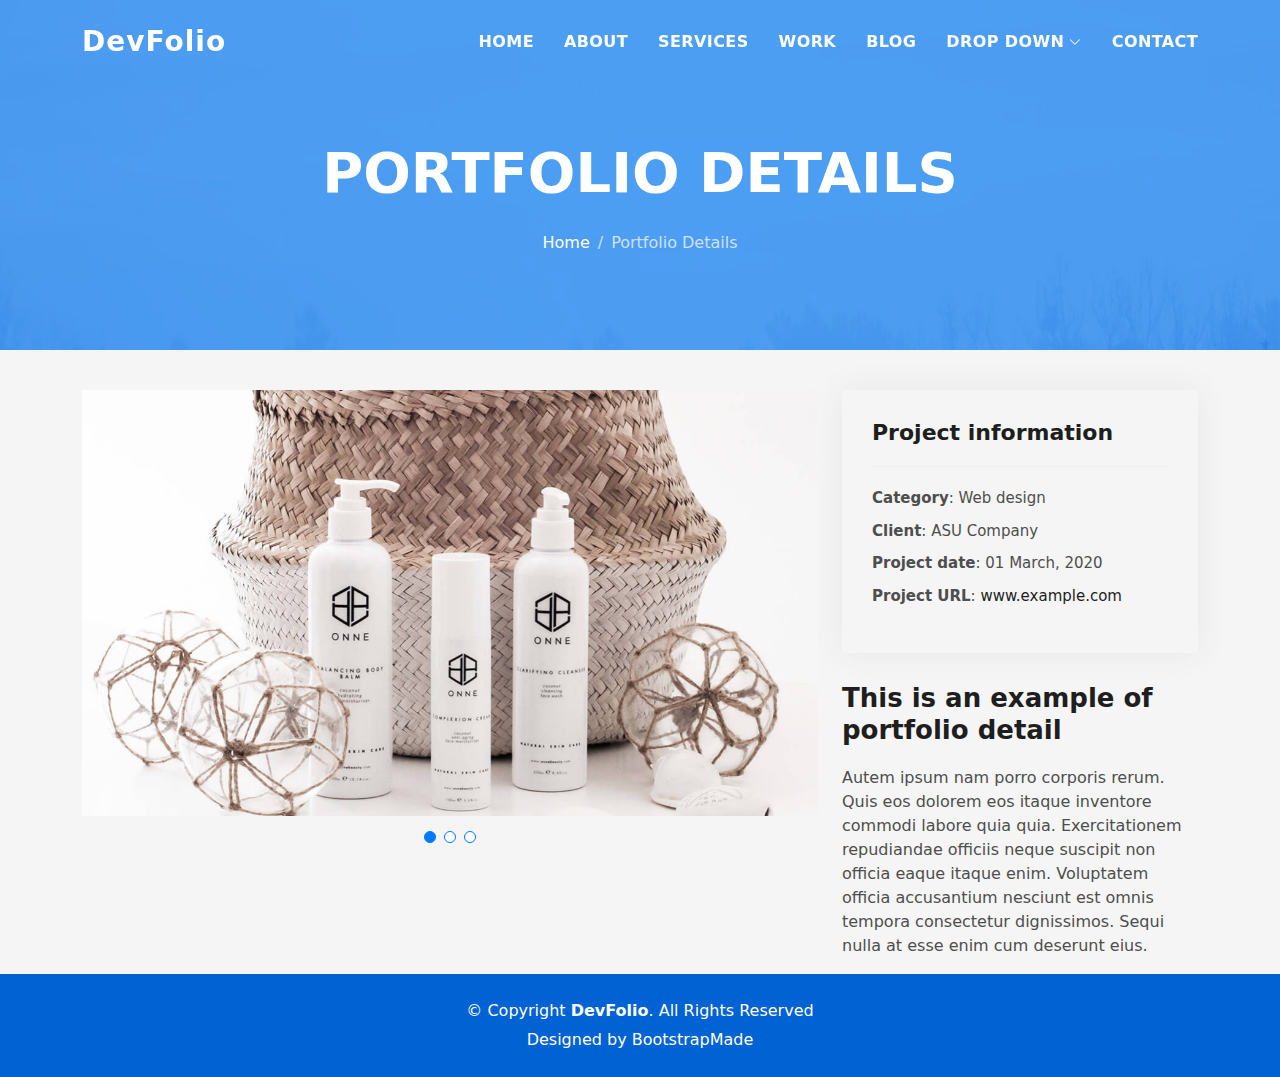
<file: portfolio-details.html>
<!DOCTYPE html>
<html lang="en">

<head>
  <meta charset="utf-8">
  <meta content="width=device-width, initial-scale=1.0" name="viewport">

  <title>DevFolio Bootstrap Portfolio Template - Portfolio Details</title>
  <meta content="" name="description">
  <meta content="" name="keywords">

  <!-- Favicons -->
  <link href="assets/img/favicon.png" rel="icon">
  <link href="assets/img/apple-touch-icon.png" rel="apple-touch-icon">

  <!-- Vendor CSS Files -->
  <link href="assets/vendor/bootstrap/css/bootstrap.min.css" rel="stylesheet">
  <link href="assets/vendor/bootstrap-icons/bootstrap-icons.css" rel="stylesheet">
  <link href="assets/vendor/glightbox/css/glightbox.min.css" rel="stylesheet">
  <link href="assets/vendor/swiper/swiper-bundle.min.css" rel="stylesheet">

  <!-- Template Main CSS File -->
  <link href="assets/css/style.css" rel="stylesheet">

  <!-- =======================================================
  * Template Name: DevFolio
  * Updated: Nov 17 2023 with Bootstrap v5.3.2
  * Template URL: https://bootstrapmade.com/devfolio-bootstrap-portfolio-html-template/
  * Author: BootstrapMade.com
  * License: https://bootstrapmade.com/license/
  ======================================================== -->
</head>

<body>

  <!-- ======= Header ======= -->
  <header id="header" class="fixed-top">
    <div class="container d-flex align-items-center justify-content-between">

      <h1 class="logo"><a href="index.html">DevFolio</a></h1>
      <!-- Uncomment below if you prefer to use an image logo -->
      <!-- <a href="index.html" class="logo"><img src="assets/img/logo.png" alt="" class="img-fluid"></a>-->

      <nav id="navbar" class="navbar">
        <ul>
          <li><a class="nav-link scrollto " href="#hero">Home</a></li>
          <li><a class="nav-link scrollto" href="#about">About</a></li>
          <li><a class="nav-link scrollto" href="#services">Services</a></li>
          <li><a class="nav-link scrollto " href="#work">Work</a></li>
          <li><a class="nav-link scrollto " href="#blog">Blog</a></li>
          <li class="dropdown"><a href="#"><span>Drop Down</span> <i class="bi bi-chevron-down"></i></a>
            <ul>
              <li><a href="#">Drop Down 1</a></li>
              <li class="dropdown"><a href="#"><span>Deep Drop Down</span> <i class="bi bi-chevron-right"></i></a>
                <ul>
                  <li><a href="#">Deep Drop Down 1</a></li>
                  <li><a href="#">Deep Drop Down 2</a></li>
                  <li><a href="#">Deep Drop Down 3</a></li>
                  <li><a href="#">Deep Drop Down 4</a></li>
                  <li><a href="#">Deep Drop Down 5</a></li>
                </ul>
              </li>
              <li><a href="#">Drop Down 2</a></li>
              <li><a href="#">Drop Down 3</a></li>
              <li><a href="#">Drop Down 4</a></li>
            </ul>
          </li>
          <li><a class="nav-link scrollto" href="#contact">Contact</a></li>
        </ul>
        <i class="bi bi-list mobile-nav-toggle"></i>
      </nav><!-- .navbar -->

    </div>
  </header><!-- End Header -->

  <div class="hero hero-single route bg-image" style="background-image: url(assets/img/overlay-bg.jpg)">
    <div class="overlay-mf"></div>
    <div class="hero-content display-table">
      <div class="table-cell">
        <div class="container">
          <h2 class="hero-title mb-4">Portfolio Details</h2>
          <ol class="breadcrumb d-flex justify-content-center">
            <li class="breadcrumb-item">
              <a href="#">Home</a>
            </li>
            <li class="breadcrumb-item active">Portfolio Details</li>
          </ol>
        </div>
      </div>
    </div>
  </div>

  <main id="main">

    <!-- ======= Portfolio Details Section ======= -->
    <section id="portfolio-details" class="portfolio-details">
      <div class="container">

        <div class="row gy-4">

          <div class="col-lg-8">
            <div class="portfolio-details-slider swiper">
              <div class="swiper-wrapper align-items-center">

                <div class="swiper-slide">
                  <img src="assets/img/portfolio-details-1.jpg" alt="">
                </div>

                <div class="swiper-slide">
                  <img src="assets/img/portfolio-details-2.jpg" alt="">
                </div>

                <div class="swiper-slide">
                  <img src="assets/img/portfolio-details-3.jpg" alt="">
                </div>

              </div>
              <div class="swiper-pagination"></div>
            </div>
          </div>

          <div class="col-lg-4">
            <div class="portfolio-info">
              <h3>Project information</h3>
              <ul>
                <li><strong>Category</strong>: Web design</li>
                <li><strong>Client</strong>: ASU Company</li>
                <li><strong>Project date</strong>: 01 March, 2020</li>
                <li><strong>Project URL</strong>: <a href="#">www.example.com</a></li>
              </ul>
            </div>
            <div class="portfolio-description">
              <h2>This is an example of portfolio detail</h2>
              <p>
                Autem ipsum nam porro corporis rerum. Quis eos dolorem eos itaque inventore commodi labore quia quia. Exercitationem repudiandae officiis neque suscipit non officia eaque itaque enim. Voluptatem officia accusantium nesciunt est omnis tempora consectetur dignissimos. Sequi nulla at esse enim cum deserunt eius.
              </p>
            </div>
          </div>

        </div>

      </div>
    </section><!-- End Portfolio Details Section -->

  </main><!-- End #main -->

  <!-- ======= Footer ======= -->
  <footer>
    <div class="container">
      <div class="row">
        <div class="col-sm-12">
          <div class="copyright-box">
            <p class="copyright">&copy; Copyright <strong>DevFolio</strong>. All Rights Reserved</p>
            <div class="credits">
              <!--
              All the links in the footer should remain intact.
              You can delete the links only if you purchased the pro version.
              Licensing information: https://bootstrapmade.com/license/
              Purchase the pro version with working PHP/AJAX contact form: https://bootstrapmade.com/buy/?theme=DevFolio
            -->
              Designed by <a href="https://bootstrapmade.com/">BootstrapMade</a>
            </div>
          </div>
        </div>
      </div>
    </div>
  </footer><!-- End  Footer -->

  <div id="preloader"></div>
  <a href="#" class="back-to-top d-flex align-items-center justify-content-center"><i class="bi bi-arrow-up-short"></i></a>

  <!-- Vendor JS Files -->
  <script src="assets/vendor/purecounter/purecounter_vanilla.js"></script>
  <script src="assets/vendor/bootstrap/js/bootstrap.bundle.min.js"></script>
  <script src="assets/vendor/glightbox/js/glightbox.min.js"></script>
  <script src="assets/vendor/swiper/swiper-bundle.min.js"></script>
  <script src="assets/vendor/typed.js/typed.umd.js"></script>
  <script src="assets/vendor/php-email-form/validate.js"></script>

  <!-- Template Main JS File -->
  <script src="assets/js/main.js"></script>

</body>

</html>
</file>
<file: assets/css/style.css>
/**
* Template Name: DevFolio
* Updated: Nov 17 2023 with Bootstrap v5.3.2
* Template URL: https://bootstrapmade.com/devfolio-bootstrap-portfolio-html-template/
* Author: BootstrapMade.com
* License: https://bootstrapmade.com/license/
*/

/*--------------------------------------------------------------
# General
--------------------------------------------------------------*/
body {
  background-color: #f5f5f5;
  color: #4e4e4e;
}

h1,
h2,
h3,
h4,
h5,
h6 {
  color: #1e1e1e;
}

a {
  color: #1e1e1e;
  text-decoration: none;
  transition: all 0.5s ease-in-out;
}

a:hover {
  color: #0078ff;
  text-decoration: none;
  transition: all 0.5s ease-in-out;
}

.p-r {
  position: relative;
}

.color-a {
  text-decoration: none;
  color: #0078ff;
}

.color-d {
  color: #f5f5f5;
}

.color-text-a {
  text-decoration: none;
  color: #4e4e4e;
}

.box-shadow,
.card-blog,
.work-box,
.service-box,
.paralax-mf {
  box-shadow: 0 13px 8px -10px rgba(0, 0, 0, 0.1);
}

.box-shadow-a,
.button:hover {
  text-decoration: none;
  box-shadow: 0 0 0 4px #cde1f8;
}

.display-5 {
  font-size: 2.5rem;
  font-weight: 300;
  line-height: 1.1;
}

.display-6 {
  font-size: 2rem;
  font-weight: 300;
  line-height: 1.1;
}

.avatar {
  width: 32px;
  height: 32px;
  margin-right: 4px;
  overflow: hidden;
}

.bg-image {
  background-repeat: no-repeat;
  background-attachment: fixed;
  background-size: cover;
  background-position: center center;
}

@media (max-width: 1024px) {
  .bg-image {
    background-attachment: scroll;
  }
}

.overlay-mf {
  background-color: #0078ff;
}

.overlay-mf {
  position: absolute;
  top: 0;
  left: 0px;
  padding: 0;
  height: 100%;
  width: 100%;
  opacity: 0.7;
}

.paralax-mf {
  position: relative;
  padding: 8rem 0;
}

.display-table {
  width: 100%;
  height: 100%;
  display: table;
}

.table-cell {
  display: table-cell;
  vertical-align: middle;
}

/*--/ Sections /--*/
.sect-4 {
  padding: 4rem 0;
}

.sect-pt4 {
  padding-top: 4rem;
}

.sect-mt4 {
  margin-top: 4rem;
}

/*--/ Title s /--*/
.title-s {
  font-weight: 600;
  color: #1e1e1e;
  font-size: 1.1rem;
}

/*--/ Title A /--*/
.title-box {
  margin-bottom: 4rem;
}

.title-a {
  text-decoration: none;
  font-size: 3rem;
  font-weight: bold;
  text-transform: uppercase;
}

.subtitle-a {
  text-decoration: none;
  color: #4e4e4e;
}

.line-mf {
  width: 40px;
  height: 5px;
  background-color: #0078ff;
  margin: 0 auto;
}

/*--/ Title Left /--*/
.title-box-2 {
  margin-bottom: 3rem;
}

.title-left {
  font-size: 2rem;
  position: relative;
}

.title-left:before {
  content: "";
  position: absolute;
  height: 3px;
  background-color: #0078ff;
  width: 100px;
  bottom: -12px;
}

/*------/ Box /------*/
.box-pl2 {
  padding-left: 2rem;
}

.box-shadow-full {
  padding: 3rem 1.25rem;
  position: relative;
  background-color: #fff;
  margin-bottom: 3rem;
  z-index: 2;
  box-shadow: 0 1px 1px 0 rgba(0, 0, 0, 0.06), 0 2px 5px 0 rgba(0, 0, 0, 0.2);
}

@media (min-width: 768px) {
  .box-shadow-full {
    padding: 3rem;
  }
}

/*------/ Socials /------*/
.socials {
  padding: 1.5rem 0;
}

.socials ul li {
  display: inline-block;
}

.socials .ico-circle {
  height: 40px;
  width: 40px;
  font-size: 1.2rem;
  border-radius: 50%;
  line-height: 1.6;
  margin: 0 15px 0 0;
  box-shadow: 0 0 0 3px #0078ff;
  transition: all 500ms ease;
}

.socials .ico-circle:hover {
  background-color: #0078ff;
  color: #fff;
  box-shadow: 0 0 0 3px #cde1f8;
  transition: all 500ms ease;
}

/*------/ Ul resect /------*/
.ul-resect,
.widget-tags ul,
.widget-sidebar .list-sidebar,
.box-comments .list-comments,
.blog-wrapper .post-meta ul,
.list-ico,
.socials ul {
  list-style: none;
  padding-left: 0;
  margin-bottom: 0;
}

.list-ico {
  line-height: 2;
}

.list-ico span {
  color: #0078ff;
  margin-right: 10px;
}

/*------/ Ico Circle /------*/
.ico-circle {
  height: 100px;
  width: 100px;
  font-size: 2rem;
  border-radius: 50%;
  line-height: 1.55;
  margin: 0 auto;
  text-align: center;
  box-shadow: 0 0 0 10px #0078ff;
  display: block;
}

/*------/ Owl Carousel /------*/
.owl-theme .owl-dots {
  text-align: center;
  margin-top: 18px;
}

.owl-theme .owl-dots .owl-dot {
  display: inline-block;
}

.owl-theme .owl-dots .owl-dot span {
  width: 18px;
  height: 7px;
  margin: 5px 5px;
  background: #cde1f8;
  border: 0px solid #cde1f8;
  display: block;
  transition: all 0.6s ease-in-out;
  cursor: pointer;
}

.owl-theme .owl-dots .owl-dot:hover span {
  background-color: #cde1f8;
}

.owl-theme .owl-dots .owl-dot.active span {
  background-color: #1B1B1B;
  width: 25px;
}

/*--/ Scrolltop s /--*/
.scrolltop-mf {
  position: relative;
  display: none;
}

.scrolltop-mf span {
  z-index: 999;
  position: fixed;
  width: 42px;
  height: 42px;
  background-color: #0078ff;
  opacity: 0.7;
  font-size: 1.6rem;
  line-height: 1.5;
  text-align: center;
  color: #fff;
  top: auto;
  left: auto;
  right: 30px;
  bottom: 50px;
  cursor: pointer;
  border-radius: 50%;
}

/*--------------------------------------------------------------
# Back to top button
--------------------------------------------------------------*/
.back-to-top {
  position: fixed;
  visibility: hidden;
  opacity: 0;
  right: 15px;
  bottom: 15px;
  z-index: 996;
  background: #0078ff;
  width: 40px;
  height: 40px;
  border-radius: 50px;
  transition: all 0.4s;
}

.back-to-top i {
  font-size: 28px;
  color: #fff;
  line-height: 0;
}

.back-to-top:hover {
  background: #298eff;
  color: #fff;
}

.back-to-top.active {
  visibility: visible;
  opacity: 1;
}

/*------/ Prelaoder /------*/
#preloader {
  position: fixed;
  top: 0;
  left: 0;
  right: 0;
  bottom: 0;
  z-index: 9999;
  overflow: hidden;
  background: #fff;
}

#preloader:before {
  content: "";
  position: fixed;
  top: calc(50% - 30px);
  left: calc(50% - 30px);
  border: 6px solid #f2f2f2;
  border-top: 6px solid #0078ff;
  border-radius: 50%;
  width: 60px;
  height: 60px;
  animation: animate-preloader 1s linear infinite;
}

@keyframes animate-preloader {
  0% {
    transform: rotate(0deg);
  }

  100% {
    transform: rotate(360deg);
  }
}

/*------/ Button /------*/
.button {
  display: inline-block;
  padding: 0.3rem 0.6rem;
  text-align: center;
  vertical-align: middle;
  -webkit-user-select: none;
  -moz-user-select: none;
  user-select: none;
  font-size: 1rem;
  border-radius: 0.3rem;
  border: 1px solid transparent;
  transition: all 500ms ease;
  cursor: pointer;
}

.button:focus {
  outline: 0;
}

.button:hover {
  background-color: #0062d3;
  color: #fff;
  transition: all 500ms ease;
}

.button-a {
  text-decoration: none;
  background-color: #0078ff;
  color: #fff;
  border-color: #cde1f8;
}

.button-big {
  padding: 0.9rem 2.3rem;
  font-size: 1.2rem;
}

.button-rouded {
  border-radius: 5rem;
}

.btn-lg {
  padding: 0.5rem 1rem;
  font-size: 1.25rem;
  line-height: 1.5;
  border-radius: 0.3rem;
}

/*--------------------------------------------------------------
# Header
--------------------------------------------------------------*/
#header {
  transition: all 0.5s;
  z-index: 997;
  padding: 20px 0;
}

#header .logo {
  font-size: 28px;
  margin: 0;
  padding: 0;
  font-weight: 600;
  letter-spacing: 1px;
}

#header .logo a {
  color: #fff;
}

#header .logo img {
  max-height: 40px;
}

#header.header-scrolled {
  background: rgba(0, 0, 0, 0.9);
  padding: 12px 0;
}

/*--------------------------------------------------------------
# Navigation Menu
--------------------------------------------------------------*/
/**
* Desktop Navigation 
*/
.navbar {
  padding: 0;
}

.navbar ul {
  margin: 0;
  padding: 0;
  display: flex;
  list-style: none;
  align-items: center;
}

.navbar li {
  position: relative;
}

.navbar>ul>li {
  white-space: nowrap;
  padding: 10px 0 10px 30px;
}

.navbar a,
.navbar a:focus {
  display: flex;
  align-items: center;
  justify-content: space-between;
  color: #fff;
  font-size: 16px;
  font-weight: 600;
  padding: 0;
  white-space: nowrap;
  transition: 0.3s;
  letter-spacing: 0.4px;
  position: relative;
  text-transform: uppercase;
}

.navbar a i,
.navbar a:focus i {
  font-size: 12px;
  line-height: 0;
  margin-left: 5px;
}

.navbar>ul>li>a:before {
  content: "";
  position: absolute;
  width: 100%;
  height: 2px;
  bottom: -6px;
  left: 0;
  width: 0;
  background-color: #fff;
  visibility: hidden;
  transition: all 0.3s ease-in-out 0s;
}

.navbar a:hover:before,
.navbar li:hover>a:before,
.navbar .active:before {
  visibility: visible;
  width: 80%;
}

.navbar a:hover,
.navbar .active,
.navbar .active:focus,
.navbar li:hover>a {
  color: #fff;
}

.navbar .dropdown ul {
  display: block;
  position: absolute;
  left: 30px;
  top: calc(100% + 30px);
  margin: 0;
  padding: 10px 0;
  z-index: 99;
  opacity: 0;
  visibility: hidden;
  background: #fff;
  box-shadow: 0px 0px 30px rgba(127, 137, 161, 0.25);
  transition: 0.3s;
}

.navbar .dropdown ul li {
  min-width: 200px;
}

.navbar .dropdown ul a {
  padding: 10px 20px;
  font-size: 14px;
  text-transform: none;
  color: #4e4e4e;
}

.navbar .dropdown ul a i {
  font-size: 12px;
}

.navbar .dropdown ul a:hover,
.navbar .dropdown ul .active:hover,
.navbar .dropdown ul li:hover>a {
  color: #0078ff;
}

.navbar .dropdown:hover>ul {
  opacity: 1;
  top: 100%;
  visibility: visible;
}

.navbar .dropdown .dropdown ul {
  top: 0;
  left: calc(100% - 30px);
  visibility: hidden;
}

.navbar .dropdown .dropdown:hover>ul {
  opacity: 1;
  top: 0;
  left: 100%;
  visibility: visible;
}

@media (max-width: 1366px) {
  .navbar .dropdown .dropdown ul {
    left: -90%;
  }

  .navbar .dropdown .dropdown:hover>ul {
    left: -100%;
  }
}

/**
* Mobile Navigation 
*/
.mobile-nav-toggle {
  color: #fff;
  font-size: 28px;
  cursor: pointer;
  display: none;
  line-height: 0;
  transition: 0.5s;
}

@media (max-width: 991px) {
  .mobile-nav-toggle {
    display: block;
  }

  .navbar ul {
    display: none;
  }
}

.navbar-mobile {
  position: fixed;
  overflow: hidden;
  top: 0;
  right: 0;
  left: 0;
  bottom: 0;
  background: rgba(78, 78, 78, 0.9);
  transition: 0.3s;
  z-index: 999;
}

.navbar-mobile .mobile-nav-toggle {
  position: absolute;
  top: 15px;
  right: 15px;
}

.navbar-mobile ul {
  display: block;
  position: absolute;
  top: 55px;
  right: 15px;
  bottom: 15px;
  left: 15px;
  padding: 10px 0;
  background-color: #fff;
  overflow-y: auto;
  transition: 0.3s;
}

.navbar-mobile>ul>li {
  padding: 0;
}

.navbar-mobile a:hover:before,
.navbar-mobile li:hover>a:before,
.navbar-mobile .active:before {
  visibility: hidden;
}

.navbar-mobile a,
.navbar-mobile a:focus {
  padding: 10px 20px;
  font-size: 15px;
  color: #4e4e4e;
}

.navbar-mobile a:hover,
.navbar-mobile .active,
.navbar-mobile li:hover>a {
  color: #0078ff;
}

.navbar-mobile .getstarted,
.navbar-mobile .getstarted:focus {
  margin: 15px;
}

.navbar-mobile .dropdown ul {
  position: static;
  display: none;
  margin: 10px 20px;
  padding: 10px 0;
  z-index: 99;
  opacity: 1;
  visibility: visible;
  background: #fff;
  box-shadow: 0px 0px 30px rgba(127, 137, 161, 0.25);
}

.navbar-mobile .dropdown ul li {
  min-width: 200px;
}

.navbar-mobile .dropdown ul a {
  padding: 10px 20px;
}

.navbar-mobile .dropdown ul a i {
  font-size: 12px;
}

.navbar-mobile .dropdown ul a:hover,
.navbar-mobile .dropdown ul .active:hover,
.navbar-mobile .dropdown ul li:hover>a {
  color: #0078ff;
}

.navbar-mobile .dropdown>.dropdown-active {
  display: block;
}

/*--------------------------------------------------------------
# Hero Section
--------------------------------------------------------------*/
.hero {
  height: 100vh;
  position: relative;
  color: #fff;
}

.hero .hero-content {
  text-align: center;
  position: absolute;
}

.hero .overlay-itro {
  background-color: rgba(0, 0, 0, 0.6);
  position: absolute;
  top: 0;
  left: 0px;
  padding: 0;
  height: 100%;
  width: 100%;
  opacity: 0.9;
}

.hero .hero-title {
  color: #fff;
  font-weight: 600;
  font-size: 3rem;
}

@media (min-width: 768px) {
  .hero .hero-title {
    font-size: 4.5rem;
  }
}

.hero .hero-subtitle {
  font-size: 1.5rem;
  font-weight: 600;
}

@media (min-width: 768px) {
  .hero .hero-subtitle {
    font-size: 2.5rem;
  }
}

.hero .text-slider-items {
  display: none;
}

.hero-single {
  height: 350px;
}

.hero-single .hero-content {
  margin-top: 30px;
}

.hero-single .hero-title {
  text-transform: uppercase;
  font-size: 3rem;
}

@media (min-width: 768px) {
  .hero-single .hero-title {
    font-size: 3.5rem;
  }
}

.hero-single .breadcrumb {
  background-color: transparent;
  color: #0078ff;
}

.hero-single .breadcrumb .breadcrumb-item:before {
  color: #cde1f8;
}

.hero-single .breadcrumb .breadcrumb-item.active {
  color: #cde1f8;
}

.hero-single .breadcrumb a {
  color: #fff;
}

/*--------------------------------------------------------------
# About
--------------------------------------------------------------*/
.about-mf .box-shadow-full {
  padding-top: 4rem;
  padding-bottom: 4rem;
}

.about-mf .about-img {
  margin-bottom: 2rem;
}

.about-mf .about-img img {
  margin-left: 10px;
}

@media (min-width: 767px) {
  .about-mf .box-pl2 {
    margin-top: 3rem;
    padding-left: 0rem;
  }
}

.skill-mf span {
  color: #4e4e4e;
}

.skill-mf .progress {
  background-color: #cde1f8;
  margin: 0.5rem 0 1.2rem 0;
  border-radius: 0;
  height: 0.7rem;
}

.skill-mf .progress .progress-bar {
  height: 0.7rem;
  background-color: #0078ff;
}

/*--------------------------------------------------------------
# Services
--------------------------------------------------------------*/
.service-box {
  background-color: #fff;
  padding: 2.5rem 1.3rem;
  border-radius: 1rem;
  margin-bottom: 3rem;
  text-align: center;
}

.service-box:hover .ico-circle {
  transition: all 500ms ease;
  color: #fff;
  background-color: #0078ff;
  box-shadow: 0 0 0 10px #cde1f8;
}

.service-box .service-ico {
  margin-bottom: 1rem;
  color: #1e1e1e;
}

.service-box .ico-circle {
  transition: all 500ms ease;
  display: inline-flex;
  align-items: center;
  justify-content: center;
}

.service-box .ico-circle i {
  line-height: 0;
  font-size: 40px;
}

.service-box .s-title {
  font-size: 1.4rem;
  text-transform: uppercase;
  text-align: center;
  padding: 0.4rem 0;
}

.service-box .s-description {
  color: #4e4e4e;
}

/*--------------------------------------------------------------
# Counter
--------------------------------------------------------------*/
.counter-box {
  color: #fff;
  text-align: center;
}

@media (min-width: 577px) {
  .counter-box {
    margin-bottom: 1.8rem;
  }
}

.counter-ico {
  margin-bottom: 1rem;
}

.counter-ico .ico-circle {
  height: 60px;
  width: 60px;
  line-height: 1.5;
  box-shadow: 0 0 0 10px #cde1f8;
}

.counter-num .counter {
  font-size: 2rem;
  margin-bottom: 0;
}

/*--------------------------------------------------------------
# Portfolio
--------------------------------------------------------------*/
.work-box {
  margin-bottom: 3rem;
  -webkit-backface-visibility: hidden;
  backface-visibility: hidden;
  background-color: #fff;
}

.work-box:hover img {
  transform: scale(1.3);
}

.work-img {
  display: block;
  overflow: hidden;
}

.work-img img {
  transition: all 1s;
}

.work-content {
  padding: 2rem 3% 1rem 4%;
}

.work-content .w-more {
  color: #4e4e4e;
  font-size: 0.8rem;
}

.work-content .w-more .w-ctegory {
  color: #0078ff;
}

.work-content .w-like {
  font-size: 2.5rem;
  color: #0078ff;
  float: right;
}

.work-content .w-like a {
  color: #0078ff;
}

.work-content .w-like .num-like {
  font-size: 0.7rem;
}

.w-title {
  font-size: 1.2rem;
}

/*--------------------------------------------------------------
# Portfolio Details
--------------------------------------------------------------*/
.portfolio-details {
  padding-top: 40px;
}

.portfolio-details .portfolio-details-slider img {
  width: 100%;
}

.portfolio-details .portfolio-details-slider .swiper-pagination {
  margin-top: 20px;
  position: relative;
}

.portfolio-details .portfolio-details-slider .swiper-pagination .swiper-pagination-bullet {
  width: 12px;
  height: 12px;
  background-color: #fff;
  opacity: 1;
  border: 1px solid #0078ff;
}

.portfolio-details .portfolio-details-slider .swiper-pagination .swiper-pagination-bullet-active {
  background-color: #0078ff;
}

.portfolio-details .portfolio-info {
  padding: 30px;
  box-shadow: 0px 0 30px rgba(78, 78, 78, 0.08);
}

.portfolio-details .portfolio-info h3 {
  font-size: 22px;
  font-weight: 700;
  margin-bottom: 20px;
  padding-bottom: 20px;
  border-bottom: 1px solid #eee;
}

.portfolio-details .portfolio-info ul {
  list-style: none;
  padding: 0;
  font-size: 15px;
}

.portfolio-details .portfolio-info ul li+li {
  margin-top: 10px;
}

.portfolio-details .portfolio-description {
  padding-top: 30px;
}

.portfolio-details .portfolio-description h2 {
  font-size: 26px;
  font-weight: 700;
  margin-bottom: 20px;
}

.portfolio-details .portfolio-description p {
  padding: 0;
}

/*--------------------------------------------------------------
# Testimonials
--------------------------------------------------------------*/
.testimonial-box {
  color: #fff;
  text-align: center;
}

.testimonial-box .author-test {
  margin-top: 1rem;
}

.testimonial-box .author-test img {
  margin: 0 auto;
}

.testimonial-box .author {
  color: #fff;
  text-transform: uppercase;
  font-weight: 600;
  margin: 1rem 0;
  display: block;
  font-size: 1.4rem;
}

.testimonial-box .comit {
  font-size: 2rem;
  color: #0078ff;
  background-color: #fff;
  width: 52px;
  height: 52px;
  display: block;
  margin: 0 auto;
  border-radius: 50%;
  line-height: 1.6;
}

@media (min-width: 768px) {
  .testimonial-box .description {
    padding: 0 5rem;
  }
}

@media (min-width: 992px) {
  .testimonial-box .description {
    padding: 0 8rem;
  }
}

@media (min-width: 1200px) {
  .testimonial-box .description {
    padding: 0 13rem;
  }
}

.swiper-pagination {
  margin-top: 20px;
  position: relative;
}

.swiper-pagination .swiper-pagination-bullet {
  width: 12px;
  height: 12px;
  background-color: rgba(255, 255, 255, 0.4);
  opacity: 1;
}

.swiper-pagination .swiper-pagination-bullet-active {
  background-color: #fff;
}

/*--------------------------------------------------------------
# Contact
--------------------------------------------------------------*/
.footer-paralax {
  padding: 4rem 0 0 0;
}

.contact-mf {
  margin-top: 4rem;
}

@media (min-width: 767px) {
  .contact-mf .box-pl2 {
    margin-top: 3rem;
    padding-left: 0rem;
  }
}

.php-email-form .error-message {
  display: none;
  color: #fff;
  background: #ed3c0d;
  text-align: center;
  padding: 15px;
  font-weight: 600;
}

.php-email-form .sent-message {
  display: none;
  color: #fff;
  background: #18d26e;
  text-align: center;
  padding: 15px;
  font-weight: 600;
}

.php-email-form .loading {
  display: none;
  background: #fff;
  text-align: center;
  padding: 15px;
}

.php-email-form .loading:before {
  content: "";
  display: inline-block;
  border-radius: 50%;
  width: 24px;
  height: 24px;
  margin: 0 10px -6px 0;
  border: 3px solid #18d26e;
  border-top-color: #eee;
  animation: animate-loading 1s linear infinite;
}

.php-email-form input,
.php-email-form textarea {
  border-radius: 0;
  box-shadow: none;
  font-size: 14px;
}

.php-email-form input:focus,
.php-email-form textarea:focus {
  border-color: #0078ff;
}

.php-email-form input {
  padding: 10px 15px;
}

.php-email-form textarea {
  padding: 12px 15px;
  margin-bottom: 0;
}

.php-email-form button[type=submit] {
  background: #0078ff;
  border: 0;
  padding: 10px 24px;
  color: #fff;
  transition: 0.4s;
}

.php-email-form button[type=submit]:hover {
  background: #3393ff;
}

@keyframes animate-loading {
  0% {
    transform: rotate(0deg);
  }

  100% {
    transform: rotate(360deg);
  }
}

/*--------------------------------------------------------------
# Blog
--------------------------------------------------------------*/
@media (min-width: 767px) {
  .card-blog {
    margin-bottom: 3rem;
  }
}

.card-blog .card-body {
  position: relative;
}

.card-blog .card-category-box {
  position: absolute;
  text-align: center;
  top: -16px;
  left: 15px;
  right: 15px;
  line-height: 25px;
  overflow: hidden;
}

.card-blog .card-category {
  display: inline-block;
  color: #fff;
  padding: 0 15px 5px;
  overflow: hidden;
  background-color: #0078ff;
  border-radius: 4px;
}

.card-blog .card-category .category {
  color: #fff;
  display: inline-block;
  text-transform: uppercase;
  font-size: 0.7rem;
  letter-spacing: 0.1px;
  margin-bottom: 0;
}

.card-blog .card-title {
  font-size: 1.3rem;
  margin-top: 0.6rem;
}

.card-blog .card-description {
  color: #4e4e4e;
}

.card-blog .post-author {
  display: inline-block;
}

.card-blog .post-date {
  color: #4e4e4e;
  display: inline-block;
  float: right;
}

/*--------------------------------------------------------------
# Blog Single
--------------------------------------------------------------*/
.post-box,
.form-comments,
.box-comments,
.widget-sidebar {
  padding: 2rem;
  background-color: #fff;
  margin-bottom: 3rem;
}

@media (min-width: 768px) {

  .post-box,
  .form-comments,
  .box-comments,
  .widget-sidebar {
    padding: 3rem;
  }
}

.blog-wrapper .article-title {
  font-size: 1.5rem;
}

@media (min-width: 768px) {
  .blog-wrapper .article-title {
    font-size: 1.9rem;
  }
}

.blog-wrapper .post-meta {
  margin: 1rem 0;
}

.blog-wrapper .post-meta ul {
  border-left: 4px solid #0078ff;
  margin-top: 1rem;
}

.blog-wrapper .post-meta ul li {
  display: inline-block;
  margin-left: 15px;
}

.blog-wrapper .post-meta ul a {
  color: #0078ff;
}

.blog-wrapper .post-meta ul span {
  color: #1e1e1e;
}

.blog-wrapper .blockquote {
  border-left: 4px solid #0078ff;
  padding: 18px;
  font-style: italic;
}

/*------/ Comments /------*/
.box-comments .list-comments li {
  padding-bottom: 40px;
}

.box-comments .list-comments .comment-avatar {
  display: table-cell;
  vertical-align: top;
}

.box-comments .list-comments .comment-avatar img {
  width: 80px;
  height: 80px;
}

.box-comments .list-comments .comment-author {
  font-size: 1.3rem;
}

@media (min-width: 768px) {
  .box-comments .list-comments .comment-author {
    font-size: 1.5rem;
  }
}

.box-comments .list-comments .comment-details {
  display: table-cell;
  vertical-align: top;
  padding-left: 25px;
}

.box-comments .list-comments a {
  color: #0078ff;
}

.box-comments .list-comments span {
  color: #1e1e1e;
  font-style: italic;
}

.box-comments .comment-children {
  margin-left: 40px;
}

/*------/ Sidebar /------*/
.widget-sidebar .sidebar-title {
  font-size: 1.6rem;
  font-weight: 600;
  border-left: 5px solid #0078ff;
  padding-left: 15px;
  text-transform: uppercase;
  margin-bottom: 1.5rem;
}

.widget-sidebar .list-sidebar li {
  position: relative;
  padding: 6px 0 6px 24px;
}

.widget-sidebar .list-sidebar li:before {
  position: absolute;
  content: "";
  width: 10px;
  height: 1px;
  left: 0;
  background-color: #0078ff;
  top: 20px;
}

.sidebar-search input {
  background-color: #fff;
  border-radius: 0;
  transition: all 0.5s ease-in-out;
}

.sidebar-search .btn-search {
  background-color: #0078ff;
  border-color: #0078ff;
  border-radius: 0;
  padding-left: 20px;
  padding-right: 20px;
}

.widget-tags ul li {
  display: inline-block;
  background-color: #0078ff;
  padding: 0.2rem 0.6rem;
  margin-bottom: 0.5rem;
  border-radius: 15px;
}

.widget-tags ul li a {
  color: #fff;
}

/*--------------------------------------------------------------
# Footer
--------------------------------------------------------------*/
footer {
  text-align: center;
  color: #fff;
  padding: 25px 0;
  background: #0062d3;
}

footer .copyright {
  margin-bottom: 0.3rem;
}

footer .credits {
  margin-bottom: 0;
}

footer .credits a {
  color: #fff;
}





/*--------------------------------------------------------------
# experience
--------------------------------------------------------------*/


/* 经验容器的样式 */
.experience-container {
  border: 1px solid #ccc;
  padding: 30px;
  background-color: #fff;
  margin-bottom: 20px; /* Add space between the columns if they stack on smaller screens */
}

.experience-logo {
  height: 80px;
  width: auto;
  display: block;
 
  margin: 0 auto 20px;
}

.company-header {
  text-align: center;
}

.experience-entry {
  text-align: center;
  width: 100%; /* 确保容器宽度为100% */
}



.experience-entry h2,
.experience-entry h3,
.experience-entry p {
  text-align: center;
}

.experience-section li:before {
  content: "•";
  color: #333;
  font-weight: bold;
  display: inline-block;
  width: 1em;
  margin-left: -1em;
}

/* 响应式设计 */
@media (max-width: 768px) {
  .experience-container {
    padding: 10px;
  }

  .experience-logo {
    height: 60px;
  }

  .row {
    flex-direction: column; /* 在小屏幕上堆叠.container */
  }

  .col-md-6 {
    flex: 0 0 100%;
    max-width: 100%;
  }
}
</file>
